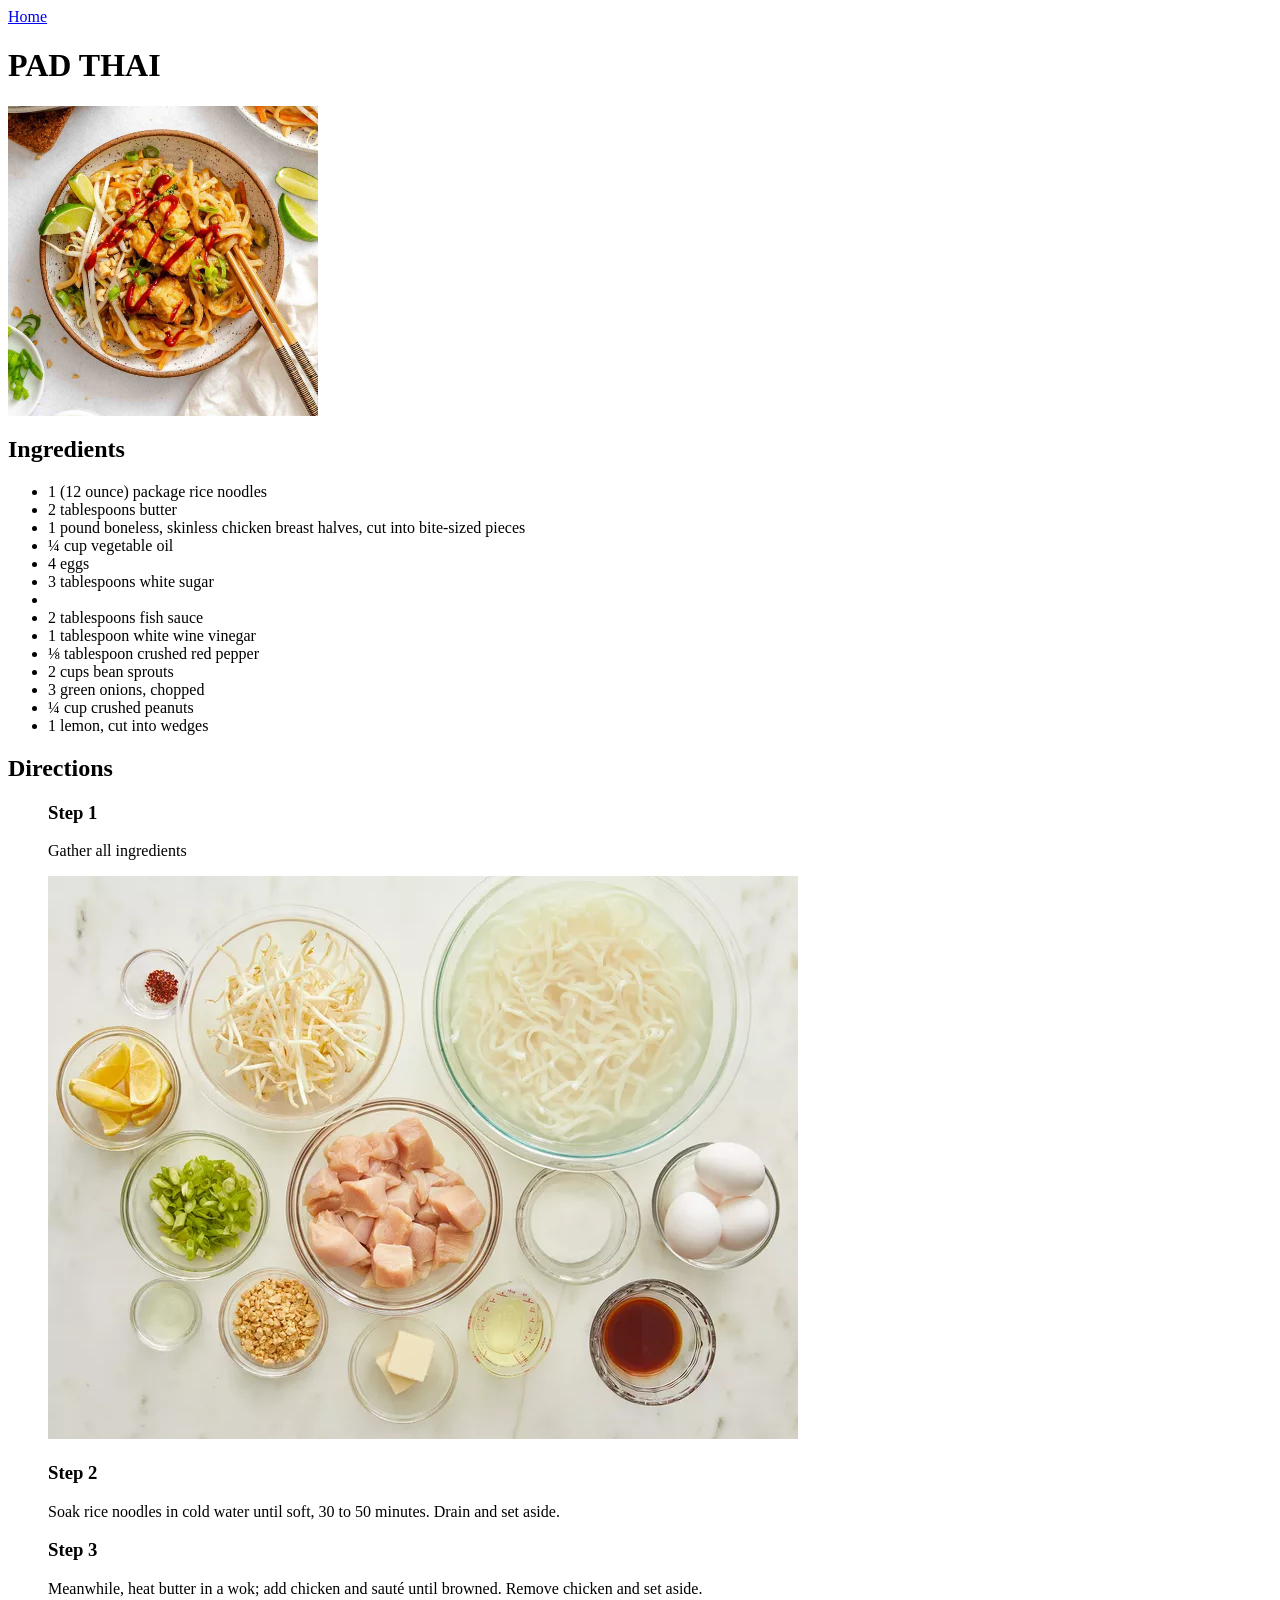
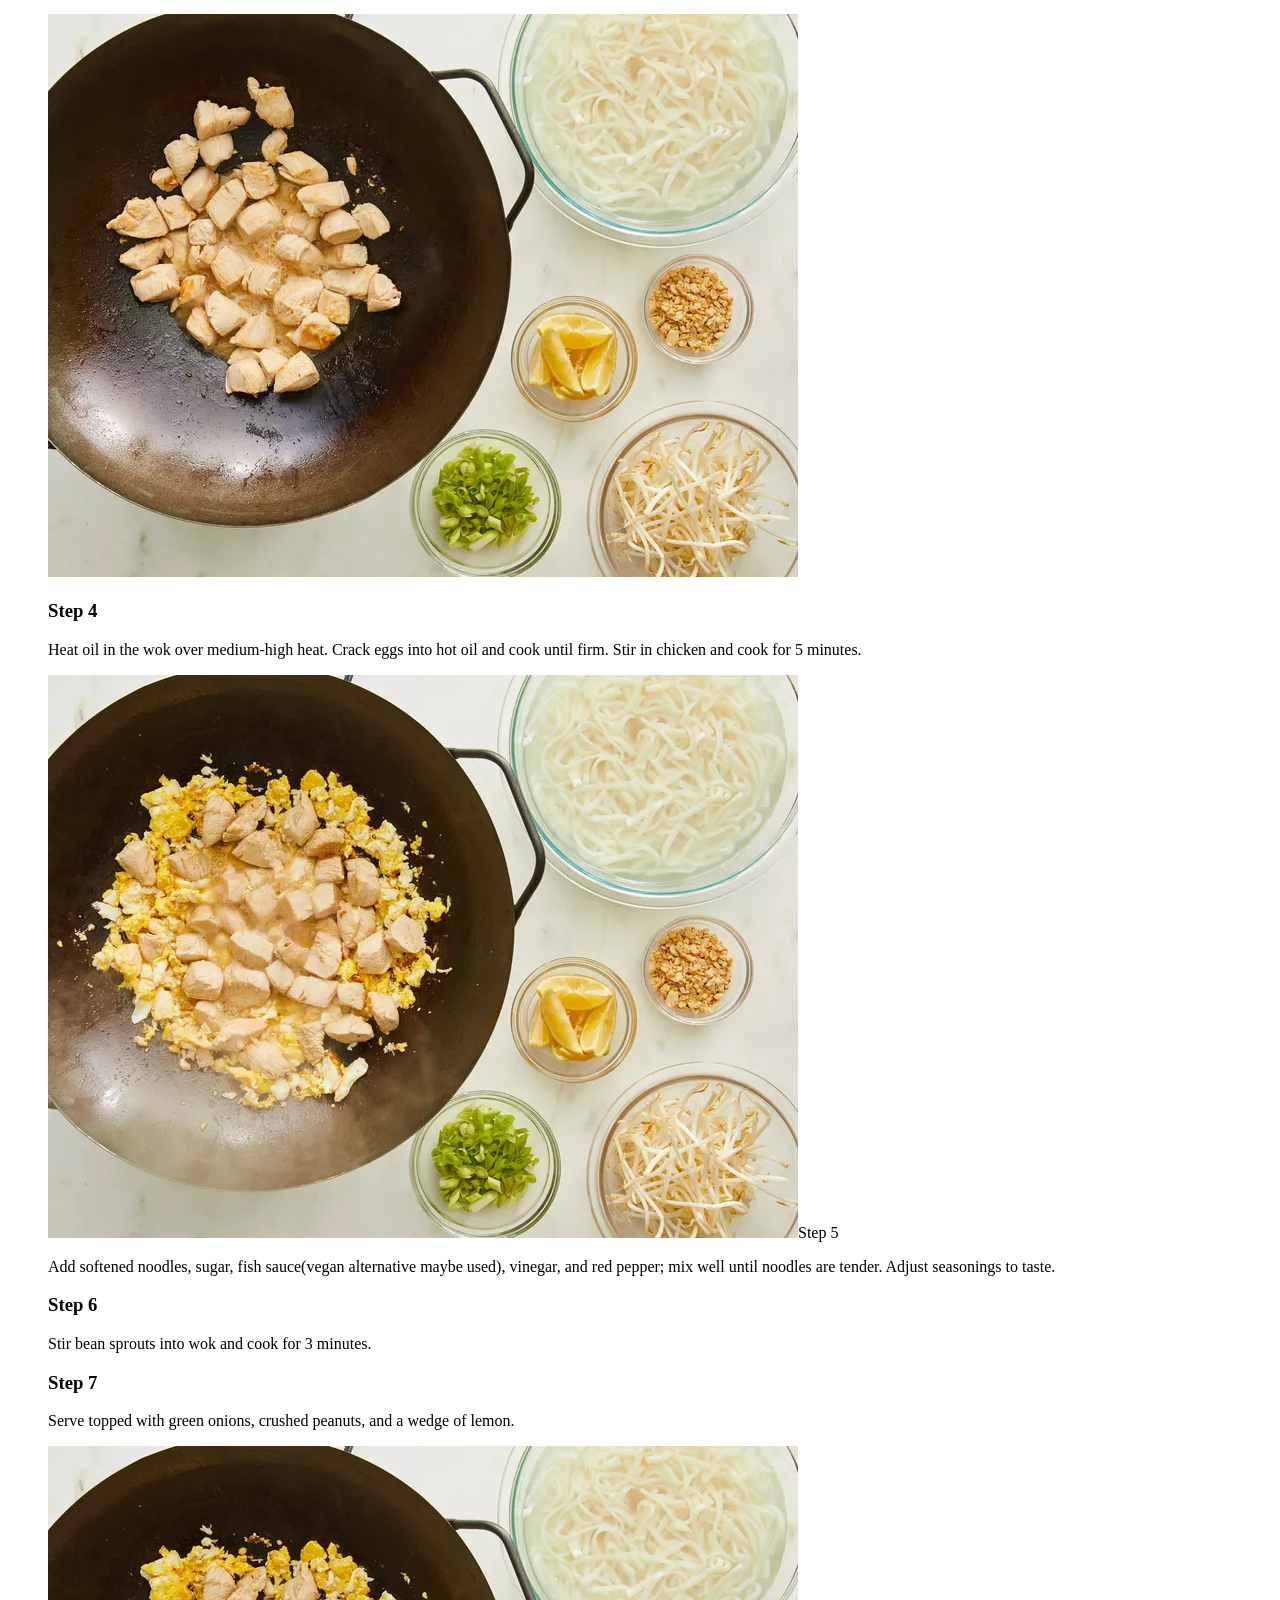
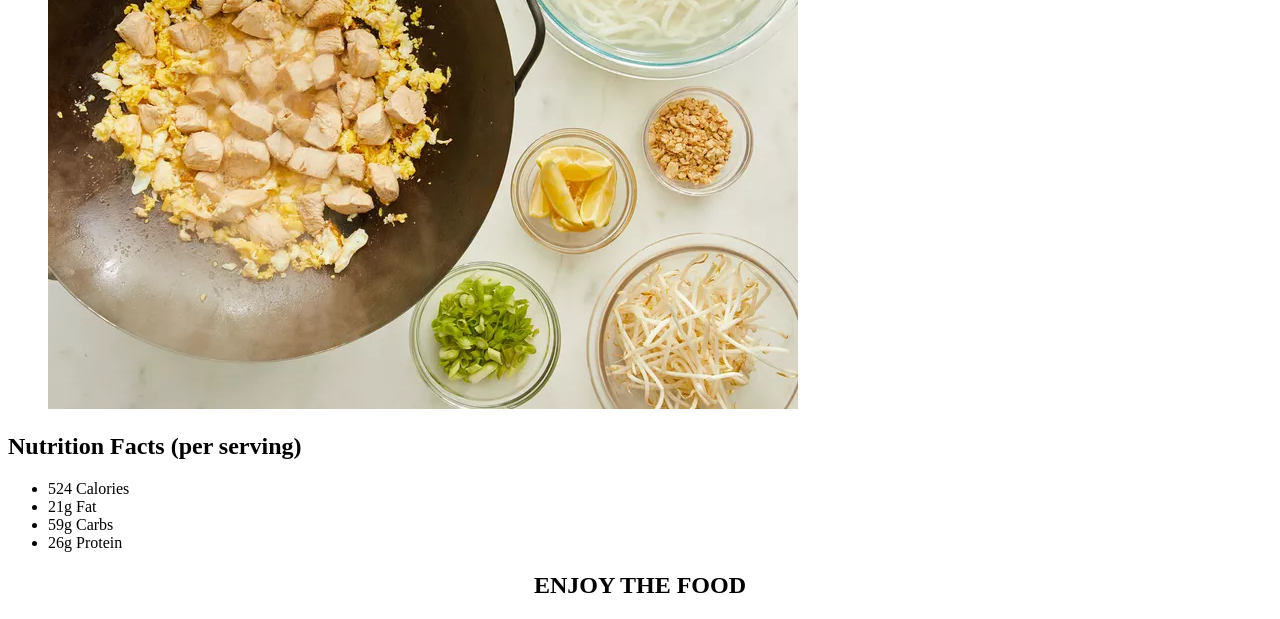
<file: recipes/pad-thai.html>
<!DOCTYPE html>
<html lang="en">
<head>
    <meta charset="UTF-8">
    <meta name="viewport" content="width=device-width, initial-scale=1.0">
    <title>PAD THAI</title>
</head>
<body>
    <a href="../index.html">Home</a>
    <h1>PAD THAI</h1>
    <img src="../images/step1.0.jpg" height="310" align="center">
    <h2>Ingredients</h2>
    <ul>
      <li>1 (12 ounce) package rice noodles</li> </li>

      <li>2 tablespoons butter</li>

       <li>1 pound boneless, skinless chicken breast halves, cut into bite-sized pieces</li>

       <li>¼ cup vegetable oil</li>

       <li>4 eggs</li>

       <li>3 tablespoons white sugar<li></li></li>

       <li>2 tablespoons fish sauce</li>

       <li>1 tablespoon white wine vinegar</li>

       <li>⅛ tablespoon crushed red pepper</li>

       <li>2 cups bean sprouts</li>

       <li>3 green onions, chopped</li>

       <li>¼ cup crushed peanuts</li>

       <li>1 lemon, cut into wedges</li>

    </ul>

    <h2>Directions</h2>
    <ul>
        <h3>Step 1</h3>
        <p>Gather all ingredients</p>
        <img src="../images/step1.webp">

        <h3>Step 2</h3>
        <p>Soak rice noodles in cold water until soft, 30 to 50 minutes. Drain and set aside.</p>
        
        <h3>Step 3</h3>
        <p>Meanwhile, heat butter in a wok; add chicken and sauté until browned. Remove chicken and set aside.</p>
        <img src="../images/step3.webp">

        <h3>Step 4</h3>
        <p>Heat oil in the wok over medium-high heat. Crack eggs into hot oil and cook until firm. Stir in chicken and cook for 5 minutes.</p>
        <img src="../images/step4.webp"
        <h3>Step 5</h3>
        <p>Add softened noodles, sugar, fish sauce(vegan alternative maybe used), vinegar, and red pepper; mix well until noodles are tender. Adjust seasonings to taste.</p>

        <h3>Step 6</h3>
        <p>Stir bean sprouts into wok and cook for 3 minutes.</p>
        
        <h3>Step 7</h3>
        <p>Serve topped with green onions, crushed peanuts, and a wedge of lemon.</p>
        <img src="../images/step4.webp">
    </ul>
    
    <h2>Nutrition Facts (per serving)</h2>
    <ul>
        <li>524 Calories</li>
        <li>21g Fat</li>
        <li>59g Carbs</li>
        <li>26g Protein</li>
    </ul>

    <h2 align="center">ENJOY THE FOOD</h2>
</body>
</html>
</file>
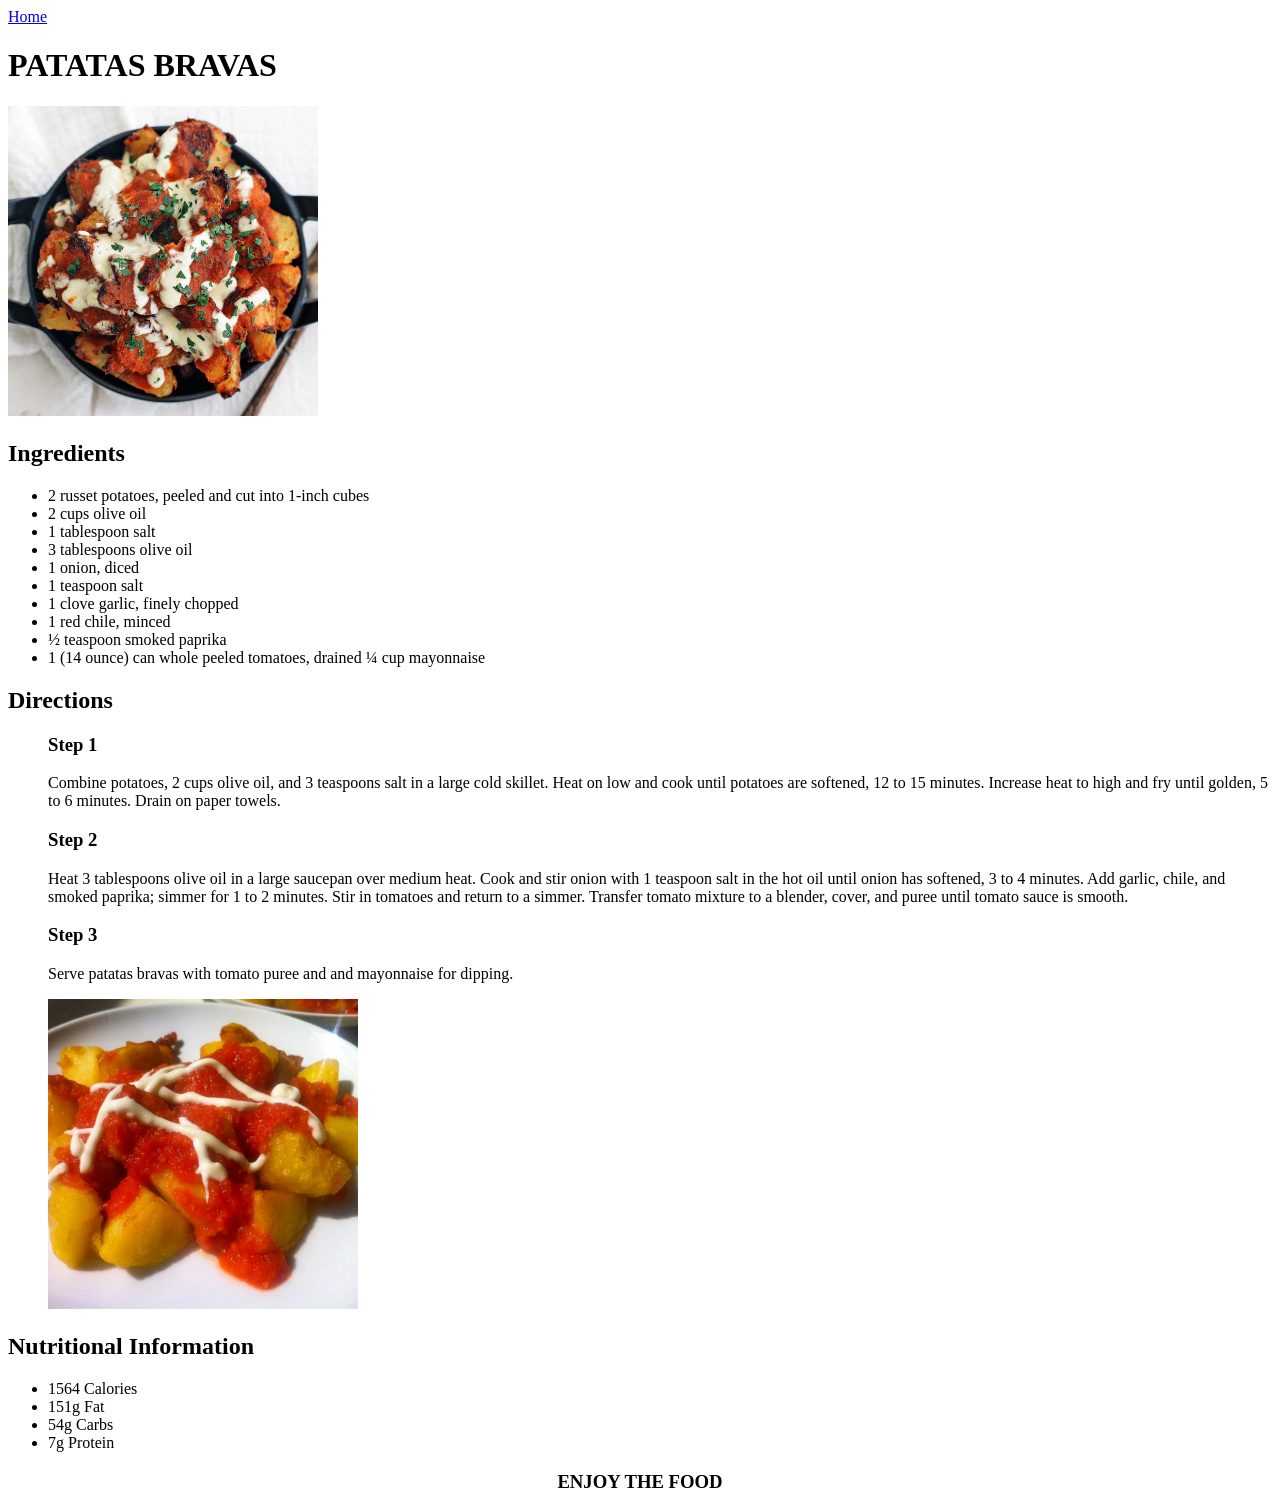
<file: recipes/patatas-bravas.html>
<!DOCTYPE html>
<html lang="en">
<head>
    <meta charset="UTF-8">
    <meta name="viewport" content="width=device-width, initial-scale=1.0">
    <title>PATATAS BRAVAS</title>
</head>
<body>
    <a href="../index.html">Home</a>
    <h1>PATATAS BRAVAS</h1>
    <img src="../images/step3.0.jpg" alt="Patatas Bravas dish" height="310">

    <h2>Ingredients</h2>
    <ul>
       <li>2 russet potatoes, peeled and cut into 1-inch cubes</li>

       <li>2 cups olive oil</li>

       <li>1 tablespoon salt</li>

       <li>3 tablespoons olive oil</li>

       <li>1 onion, diced</li>

       <li>1 teaspoon salt</li>

       <li>1 clove garlic, finely chopped</li>

       <li>1 red chile, minced</li>

       <li>½ teaspoon smoked paprika</li>

       <li>
           1 (14 ounce) can whole peeled tomatoes, drained
           ¼ cup mayonnaise
       </li>

    </ul>

    <h2>Directions</h2>
    <ul>
       <h3>Step 1</h2>
       <p>Combine potatoes, 2 cups olive oil, and 3 teaspoons salt in a large cold skillet. Heat on low and cook until potatoes are softened, 12 to 15 minutes. Increase heat to high and fry until golden, 5 to 6 minutes. Drain on paper towels.</p>

       <h3>Step 2</h2>
       <p>Heat 3 tablespoons olive oil in a large saucepan over medium heat. Cook and stir onion with 1 teaspoon salt in the hot oil until onion has softened, 3 to 4 minutes. Add garlic, chile, and smoked paprika; simmer for 1 to 2 minutes. Stir in tomatoes and return to a simmer. Transfer tomato mixture to a blender, cover, and puree until tomato sauce is smooth.</p>

       <h3>Step 3</h2>
       <p>Serve patatas bravas with tomato puree and and mayonnaise for dipping.</p>
       <img src="../images/step3.1.webp" alt="Patatas bravas dish image" height="310">
    </ul>

    <h2>Nutritional Information</h2>
    <ul>
       <li>1564 Calories</li>
       <li>151g Fat</li>
       <li>54g Carbs</li>
       <li>7g Protein</li>



    </ul>
    <h3 align="center">ENJOY THE FOOD</h3>
</body>
</html>
</file>
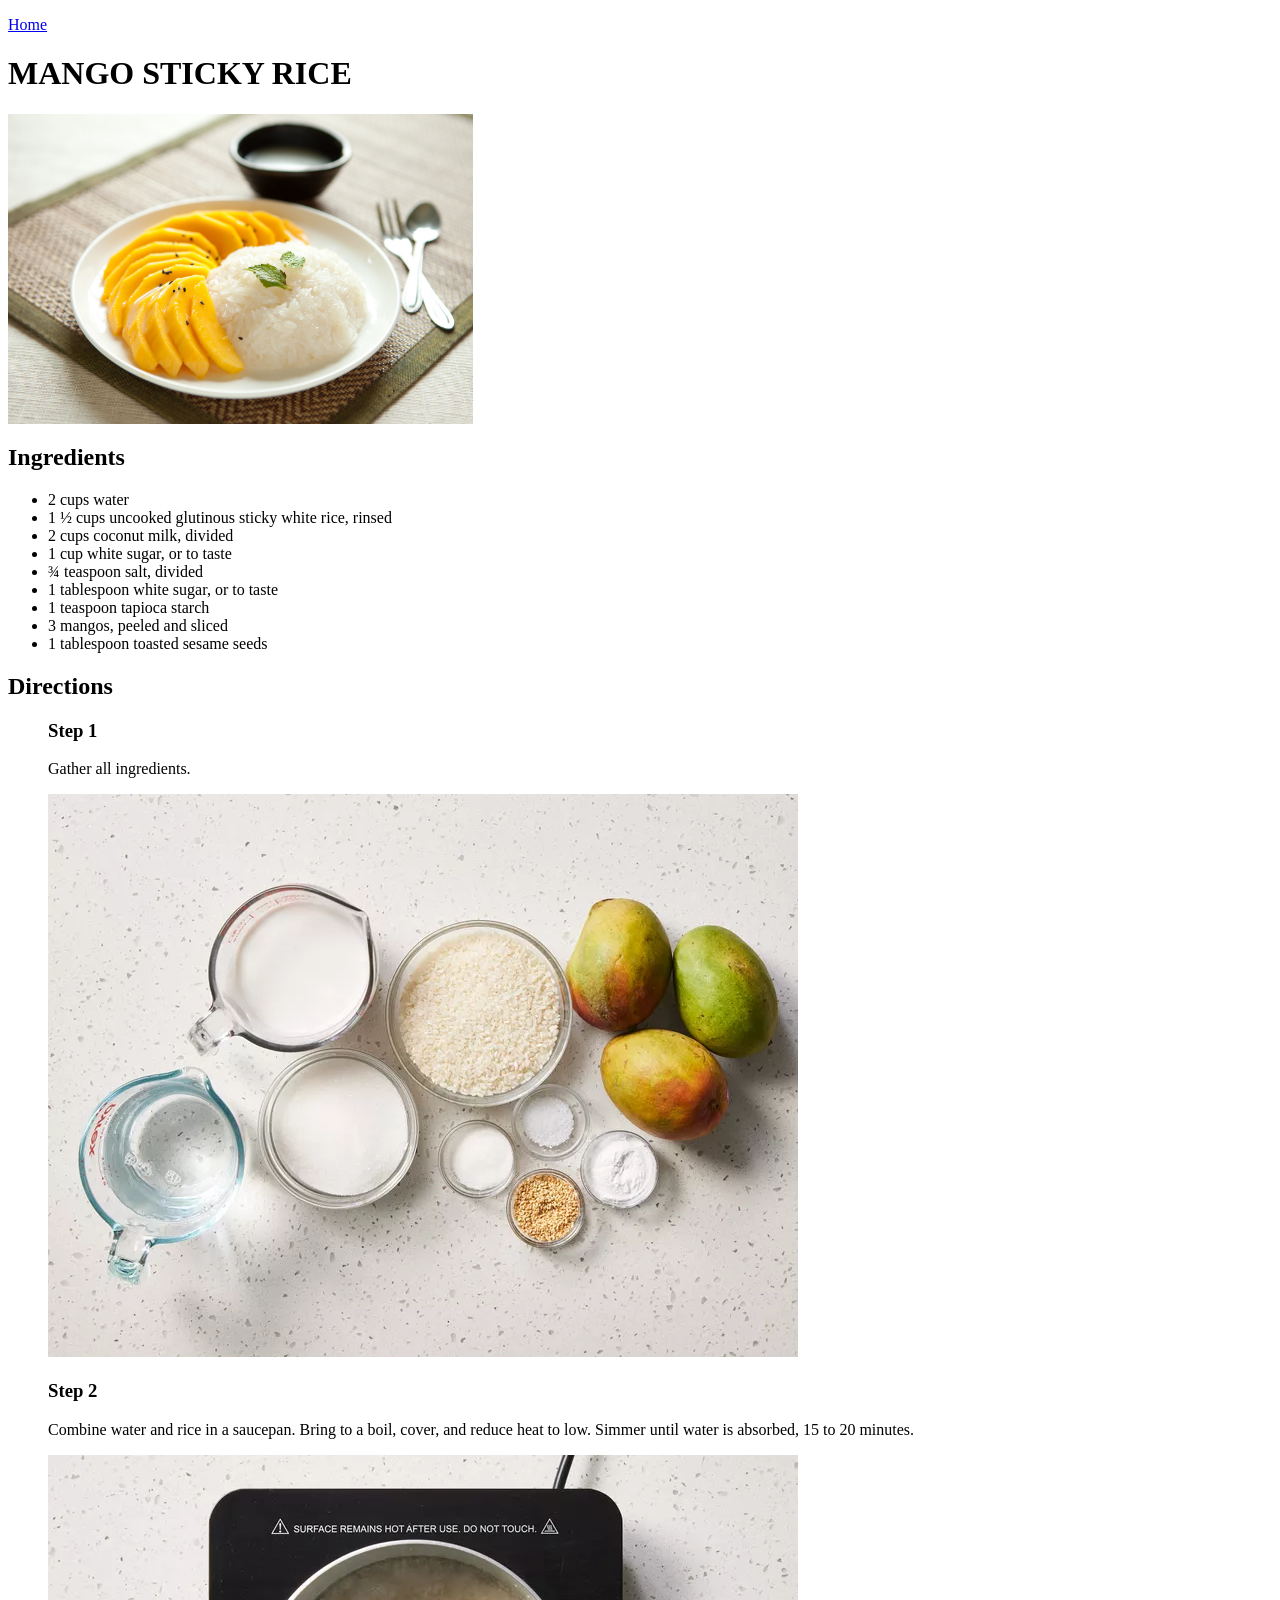
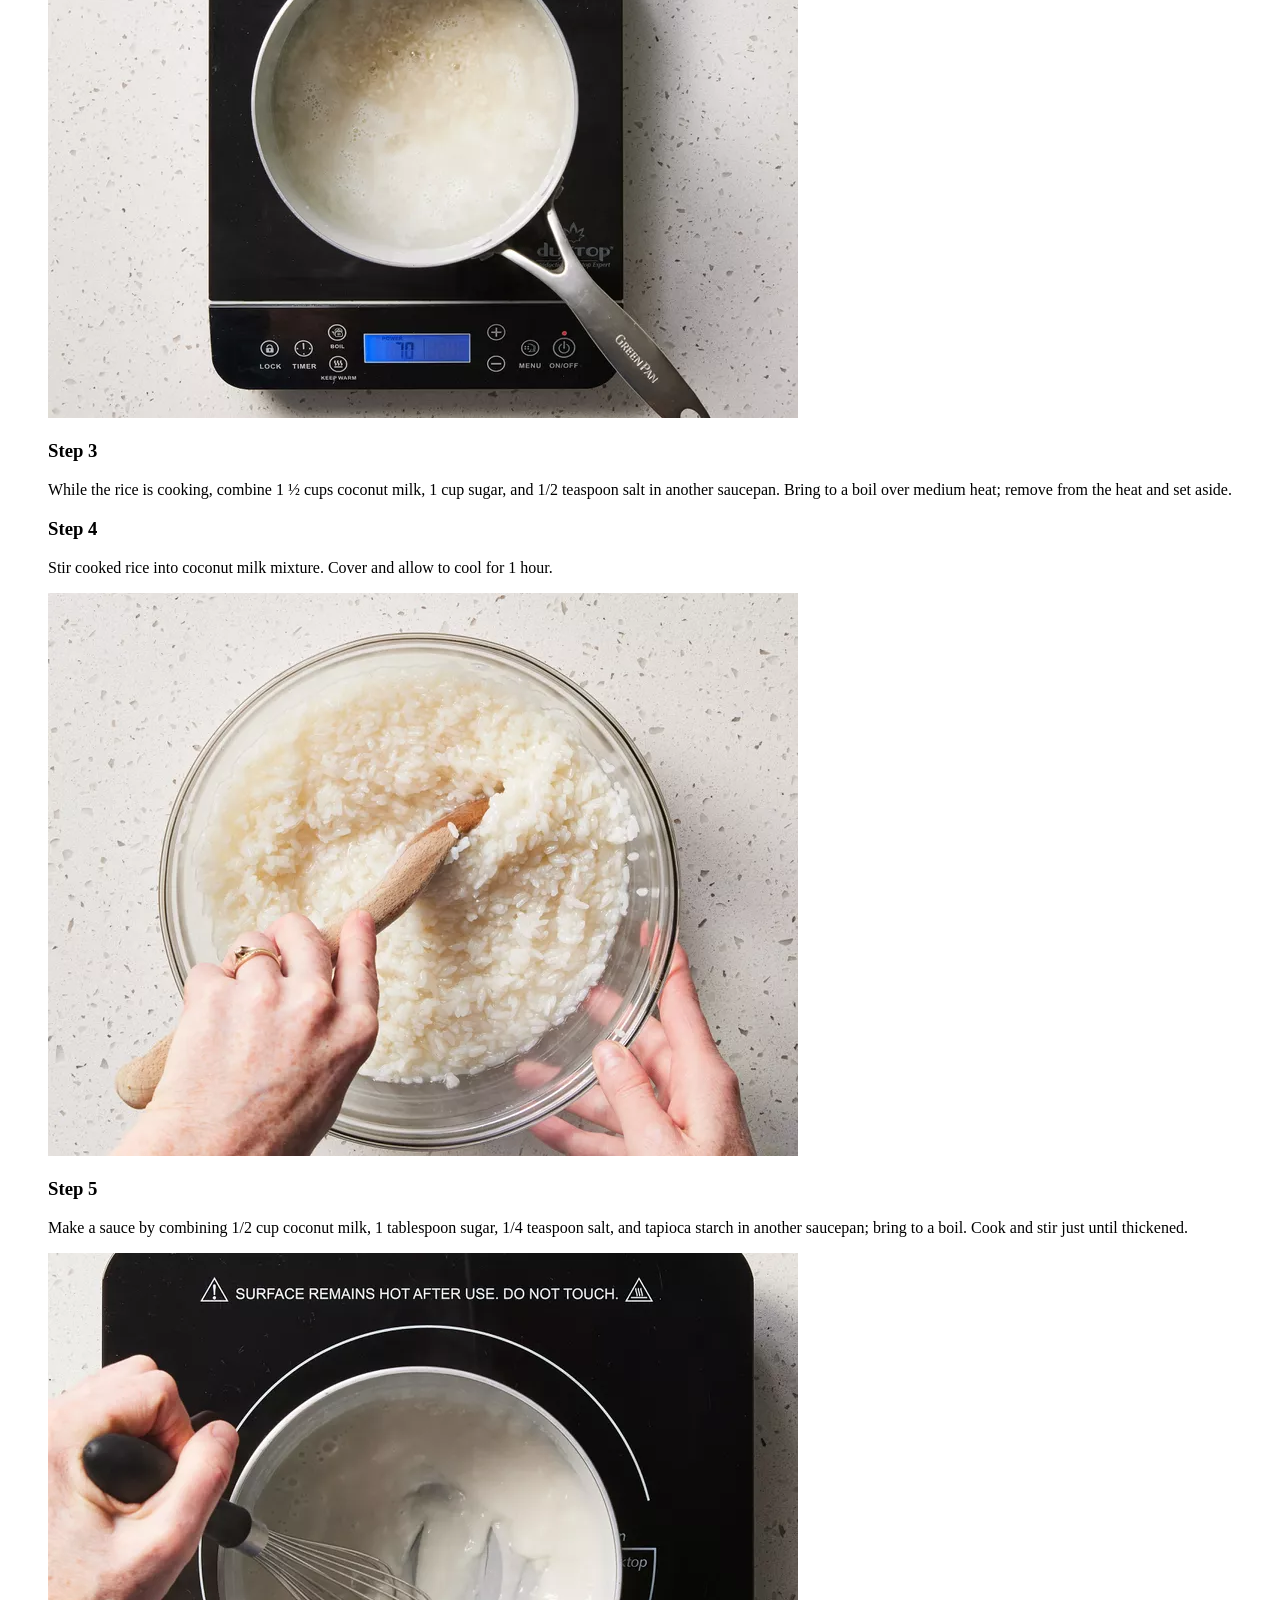
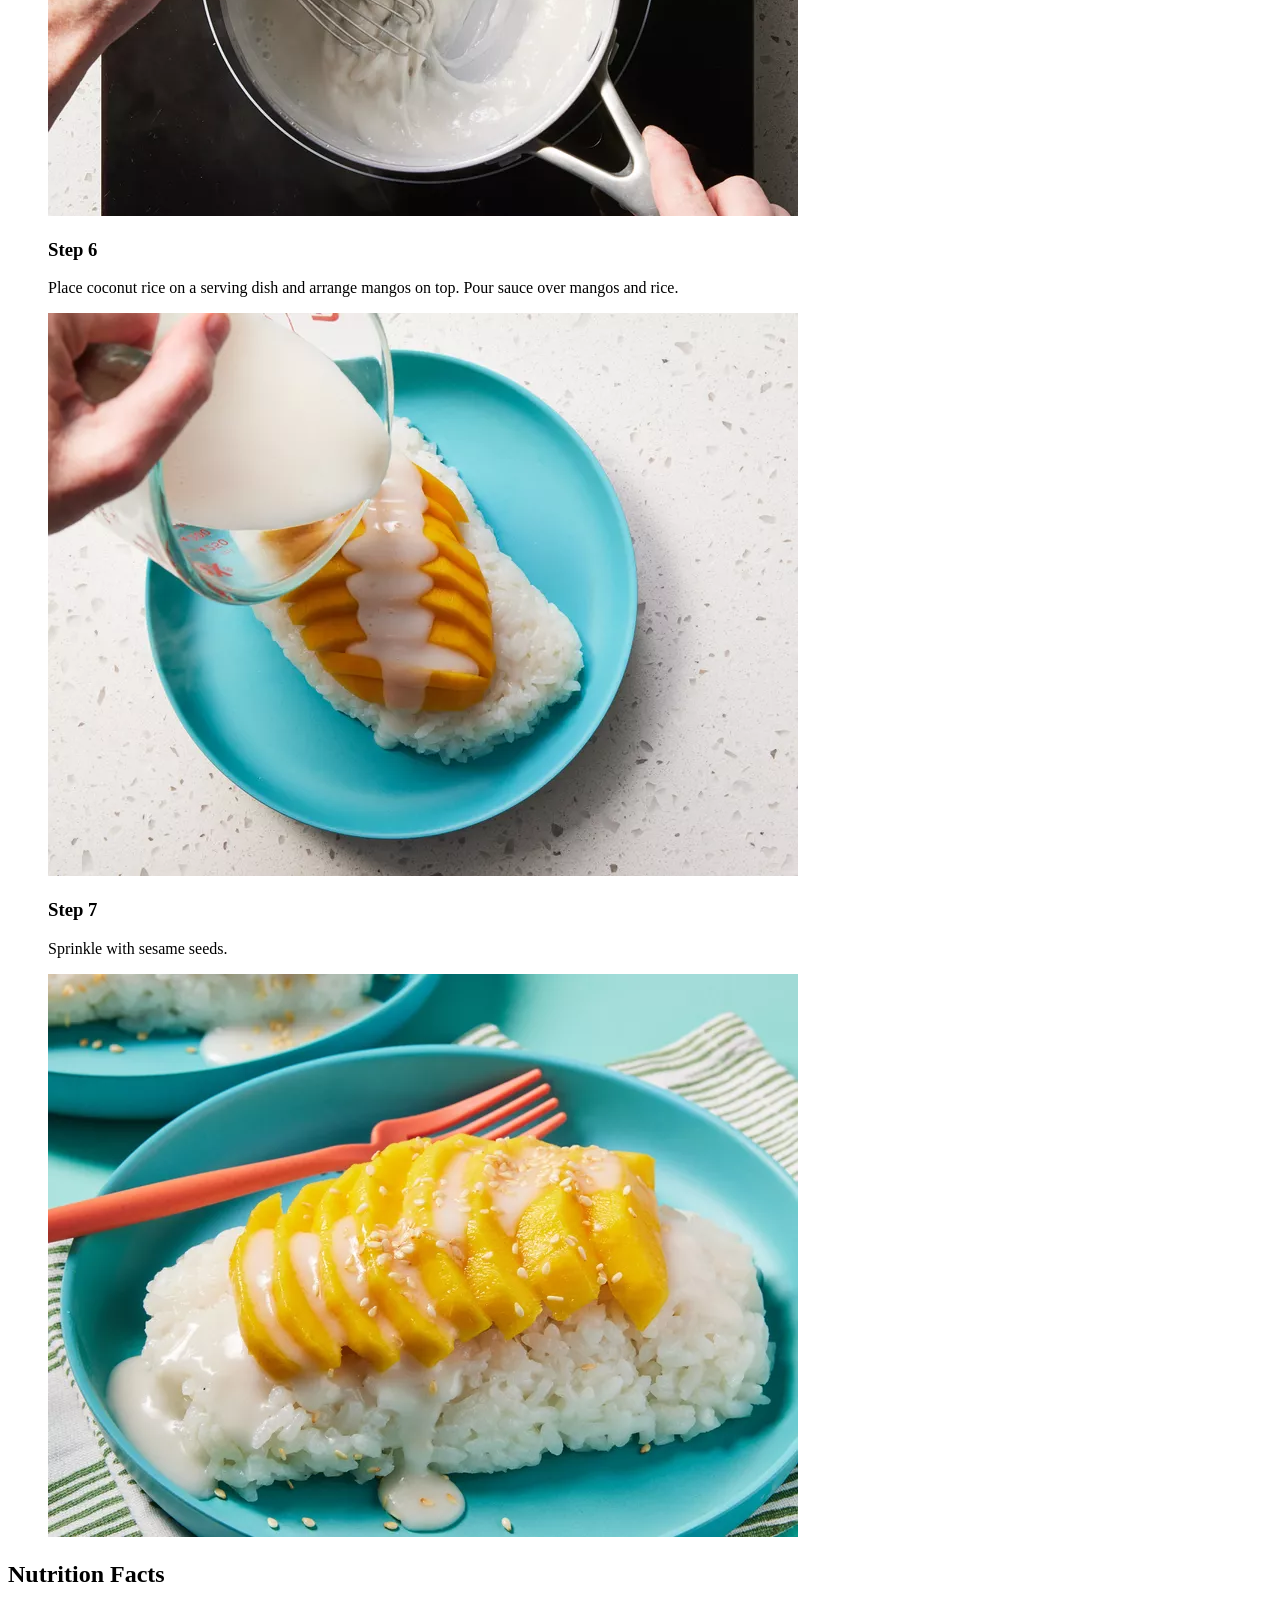
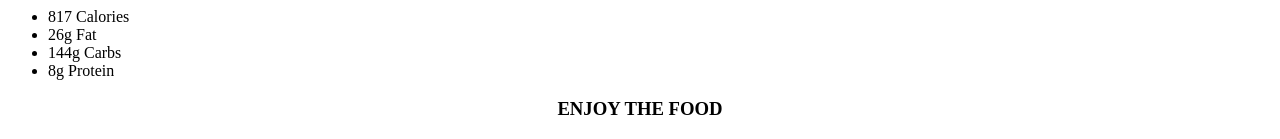
<file: recipes/sticky-rice.html>
<!DOCTYPE html>
<html lang="en">
<head>
    <meta charset="UTF-8">
    <meta name="viewport" content="width=device-width, initial-scale=1.0">
    <title>MANGO STICKY RICE</title>
</head>
<body>
   <p> <a href="../index.html">Home</a> </p>
    
    <h1>MANGO STICKY RICE</h1>
    <img src="../images/step2.0.jpg" height="310" align="center">

    <h2>Ingredients</h2>
    <ul>
       <li>2 cups water</li>

       <li>1 ½ cups uncooked glutinous sticky white rice, rinsed</li>

       <li>2 cups coconut milk, divided</li>

       <li>1 cup white sugar, or to taste</li>

       <li>¾ teaspoon salt, divided</li>

       <li>1 tablespoon white sugar, or to taste</li>

       <li>1 teaspoon tapioca starch</li>

       <li>3 mangos, peeled and sliced</li>

       <li>1 tablespoon toasted sesame seeds</li>

    </ul>

    <h2>Directions</h2>
    <ul>
       <h3>Step 1</h3>
       <p>Gather all ingredients.</p>
       <img src="../images/step2.1.webp">

       <h3>Step 2</h3>
       <p>Combine water and rice in a saucepan. Bring to a boil, cover, and reduce heat to low. Simmer until water is absorbed, 15 to 20 minutes.</p>
       <img src="../images/step2.2.webp">

       <h3>Step 3</h3>
       <p>While the rice is cooking, combine 1 ½ cups coconut milk, 1 cup sugar, and 1/2 teaspoon salt in another saucepan. Bring to a boil over medium heat; remove from the heat and set aside.</p>
       
       <h3>Step 4</h3>
       <p>Stir cooked rice into coconut milk mixture. Cover and allow to cool for 1 hour.</p>
       <img src="../images/step2.4.webp">

       <h3>Step 5</h3>
       <p>Make a sauce by combining 1/2 cup coconut milk, 1 tablespoon sugar, 1/4 teaspoon salt, and tapioca starch in another saucepan; bring to a boil. Cook and stir just until thickened.</p>
       <img src="../images/step2.5.webp">

       <h3>Step 6</h3>
       <p>Place coconut rice on a serving dish and arrange mangos on top. Pour sauce over mangos and rice.</p>
       <img src="../images/step2.6.webp">

       <h3>Step 7</h3>
       <p>Sprinkle with sesame seeds.</p>
       <img src="../images/step2.7.webp">
    </ul>
     

    <h2>Nutrition Facts</h2>
    <ul>
       <li>817 Calories</li>
       <li>26g Fat</li>
       <li>144g Carbs</li>
       <li>8g Protein</li>


    </ul>
    <h3 align="center">ENJOY THE FOOD</h3>
</body>
</html>
</file>
